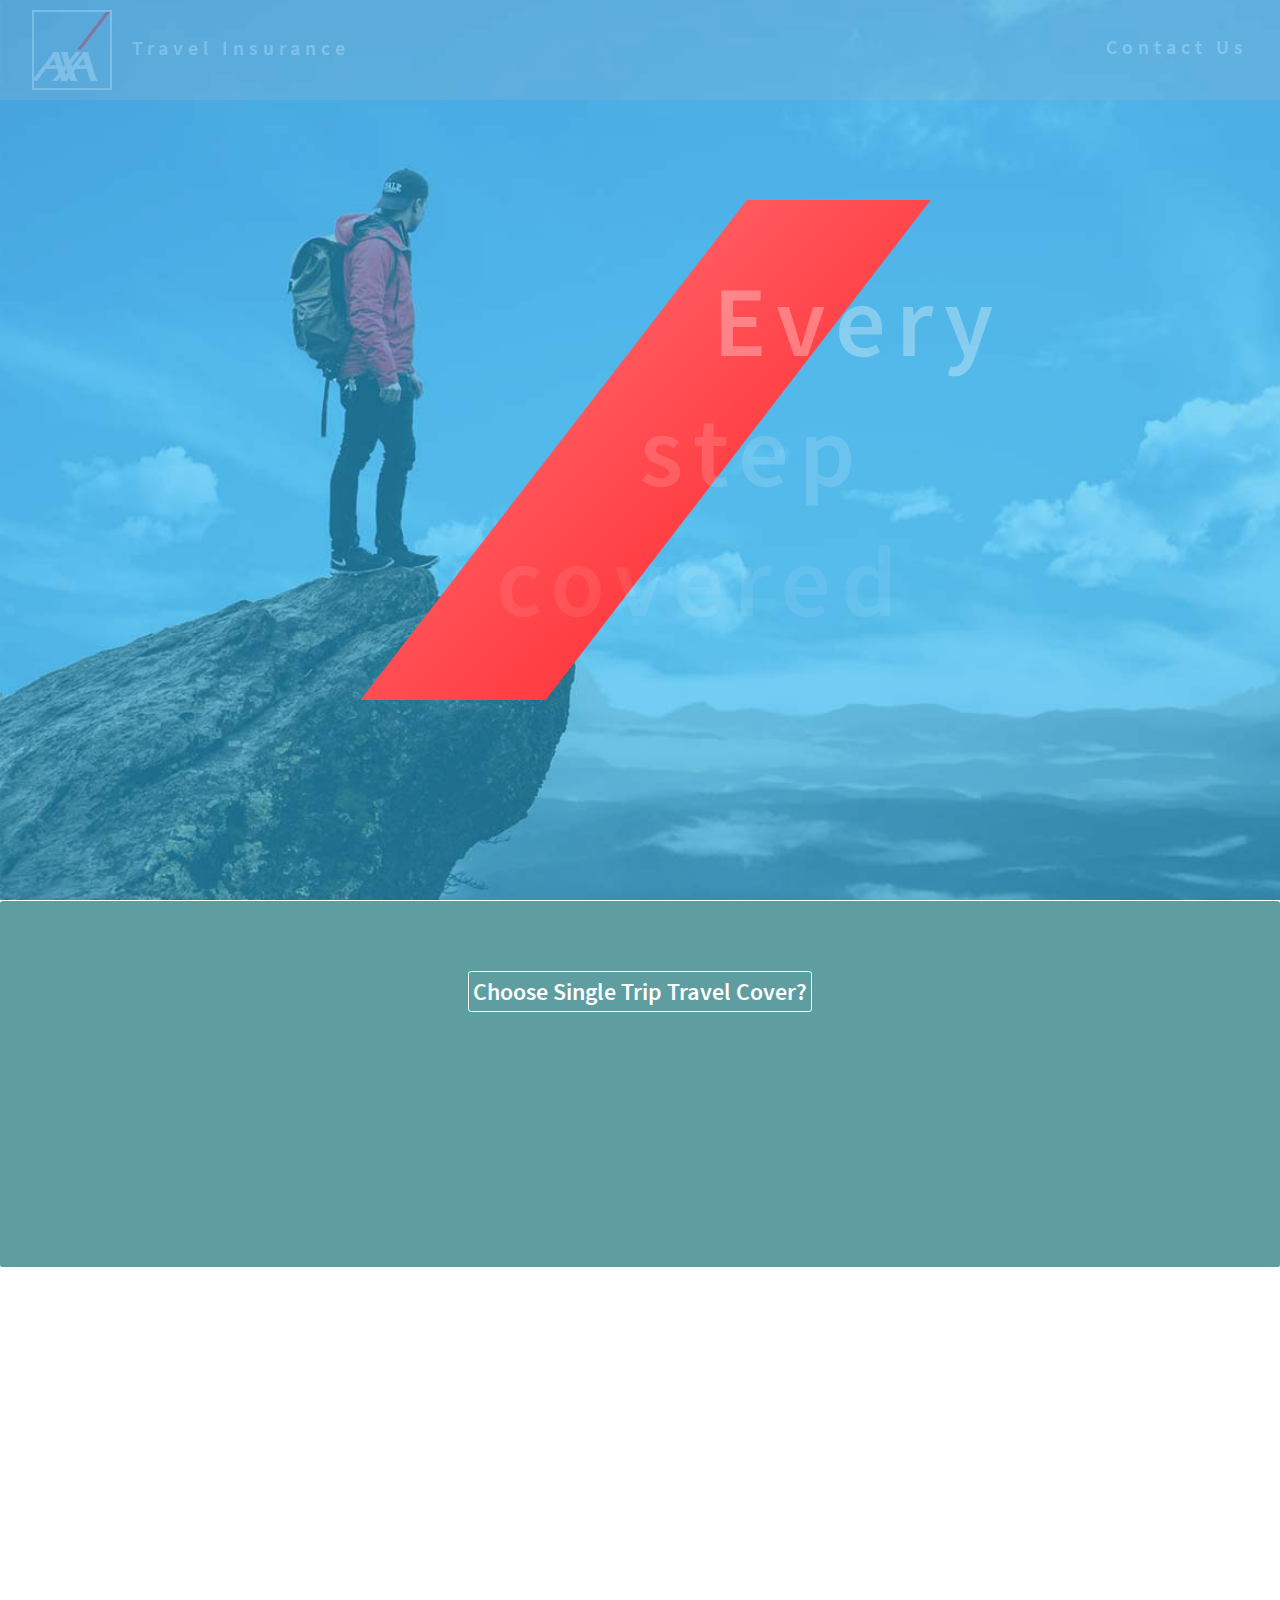
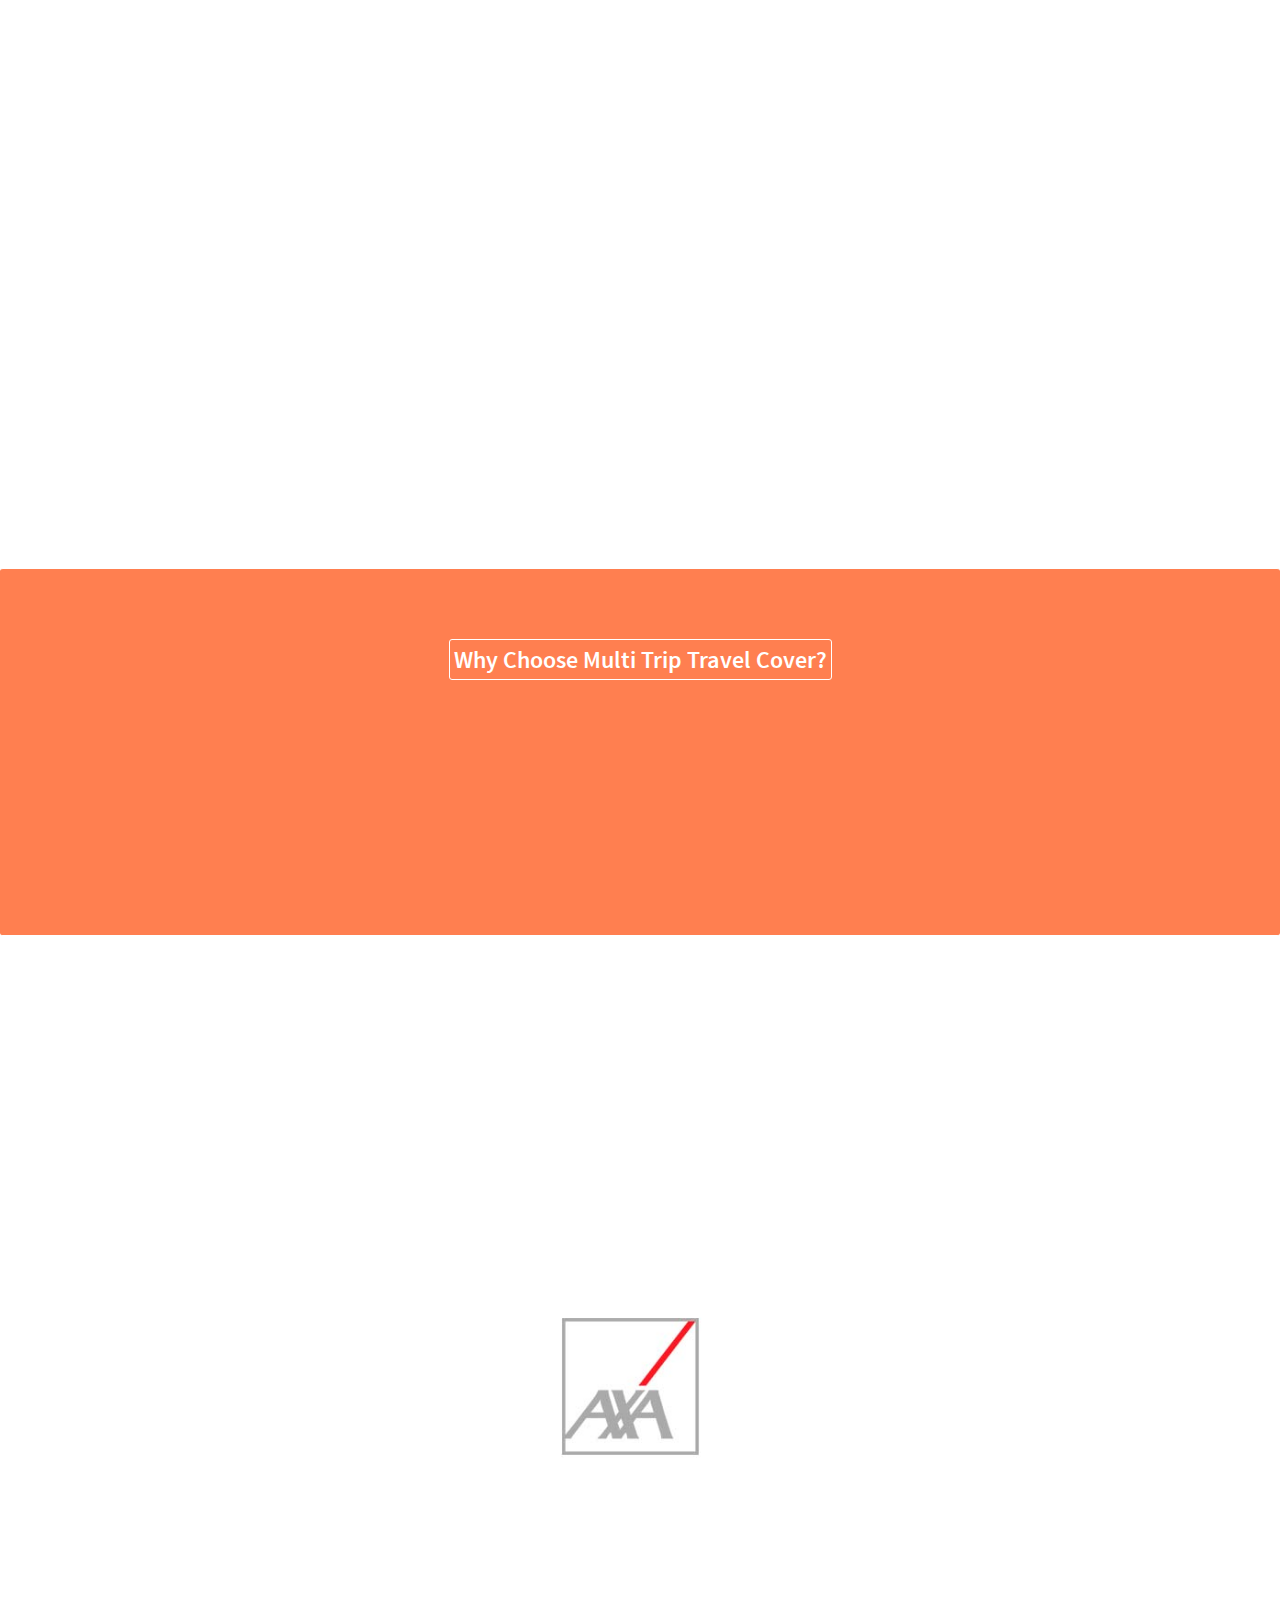
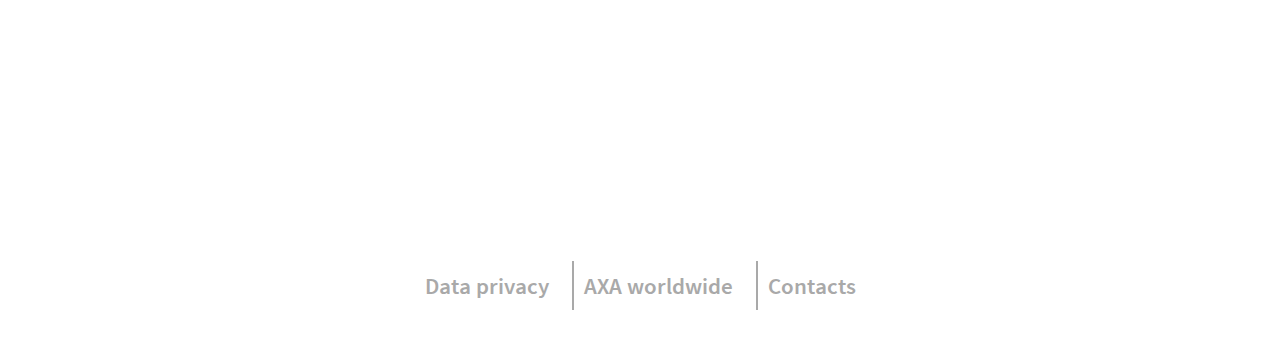
<file: index.html>
<!doctype html>
<html lang="en">
<head>
<meta charset="utf-8">
<meta name="description" content="Axa travel insurance for single, multi trip cover"/>
<meta name="keywords" content="Axa, travel insurance, single trip, multitrip, family, deals, roadtrip, sking, snowboarding"/>
<meta name="viewport" content="width=device-width, initial-scale=1">
<title>AXA Travel Insurance</title>
<link rel="stylesheet" type="text/css" href="css/style.css"/>
</head>

<body>
	
<div id="wrapper">
<header>
	<nav>
		<div class="nav1">
		<a href="index.html" class="logo"></a>
		<h1>Travel Insurance</h1>
		</div>
		<div class="nav2">
		<a href="https://www.axa.co.uk/contact/">Contact Us</a>
		</div>	
	</nav>
</header>

	
		<div class="hero">
				<div id="container">
					<div class="box1">
					<p>Every</p>
					</div>
					<div class="box2">
					<p>step</p>
					</div>
					<div class="box3">
					<p>covered</p>
					</div>
				</div>
		</div>
	
	
						<div class="breaker1">
  							<h2> Choose Single Trip Travel Cover?</h2>
 										 <p class="hideme">Any trip or holiday abroad should be covered by a good insurance policy which will protect you financially and medically should the worst happen whilst you are away.  If you only plan on taking one trip per year, then a multi-trip, annual policy is probably unnecessary and a single trip policy will be adequate cover.</p>
										 <p class="hideme">A standard Single Trip Policy can cover circumstances such as cancellations, lost luggage and theft or damage of property, whilst additional cover can be added as required.</p>
					    </div>
					
	
			<div class="bus">
				<div id="container1" class="hideme">
					<div class="box1">
					<p>Going</p>
					</div>
					<div class="box2">
					<p>your</p>
					</div>
					<div class="box3">
					<p>way</p>
					</div>
				</div>
			</div>
	
	
						<div class="breaker2">
						  <h2>Why Choose Multi Trip Travel Cover?</h2>
										<p class="hideme">If traveling to the same location or more within a year, then multi trip cover will save you an annual figure across multiple continents. This is ideal for a student on gap year who wants to travel the world or for friends who want to travel on an adventure, but with that peace of mind that your fully covered no matter where you go.</p>
										<p class="hideme">With Axa's travel visa guide 
										<a href="https://www.axa.co.uk/insurance/personal/travel/tips-and-guides/travel-etas-and-visas/" class="visalink">(Click Here)</a> you can find all the information you need about the legal documentation you may require for country entry.</p>
						</div>
	
	
			<div class="map">
				<div id="holder" class="hideme">
				<div class="button"></div>
				</div>
			</div>	
			
	<div id="resp-menu">
		<div id="exit"><p>X</p></div>
		<div id="trip-title">
		<div id="trip-title1"><p>Choose Your Cover Type</p></div>
		</div>
		<div id="trip-holder">
			<a href="single.html" id="trip1"><p>Single Trip</p></a>
			<a href="multi.html" id="trip2"><p>Multi Trip</p></a>
			<a href="winter.html" id="trip3"><p>Winter Sports</p></a>
			<a href="sports.html" id="trip4"><p>Sports & Activities</p></a>
			
		</div>
	</div>
	
	
		<div id="footer">
			<div class="footer-holder">
				<a class="link1" href="https://www.axa.com/en/about-us/data-privacy">Data privacy</a>
				<a href="https://www.axa.com/en/about-us/axa-world-map" class="link1">AXA worldwide</a>
				<a href="https://www.axa.com/en/about-us/axa-contacts">Contacts</a>
			</div>
		</div>
		<div class="spacer"></div>
</div>
	<script src="js/jquery-3.2.1.js"></script>
	<script src="js/script.js"></script>
</body>
</html>
</file>
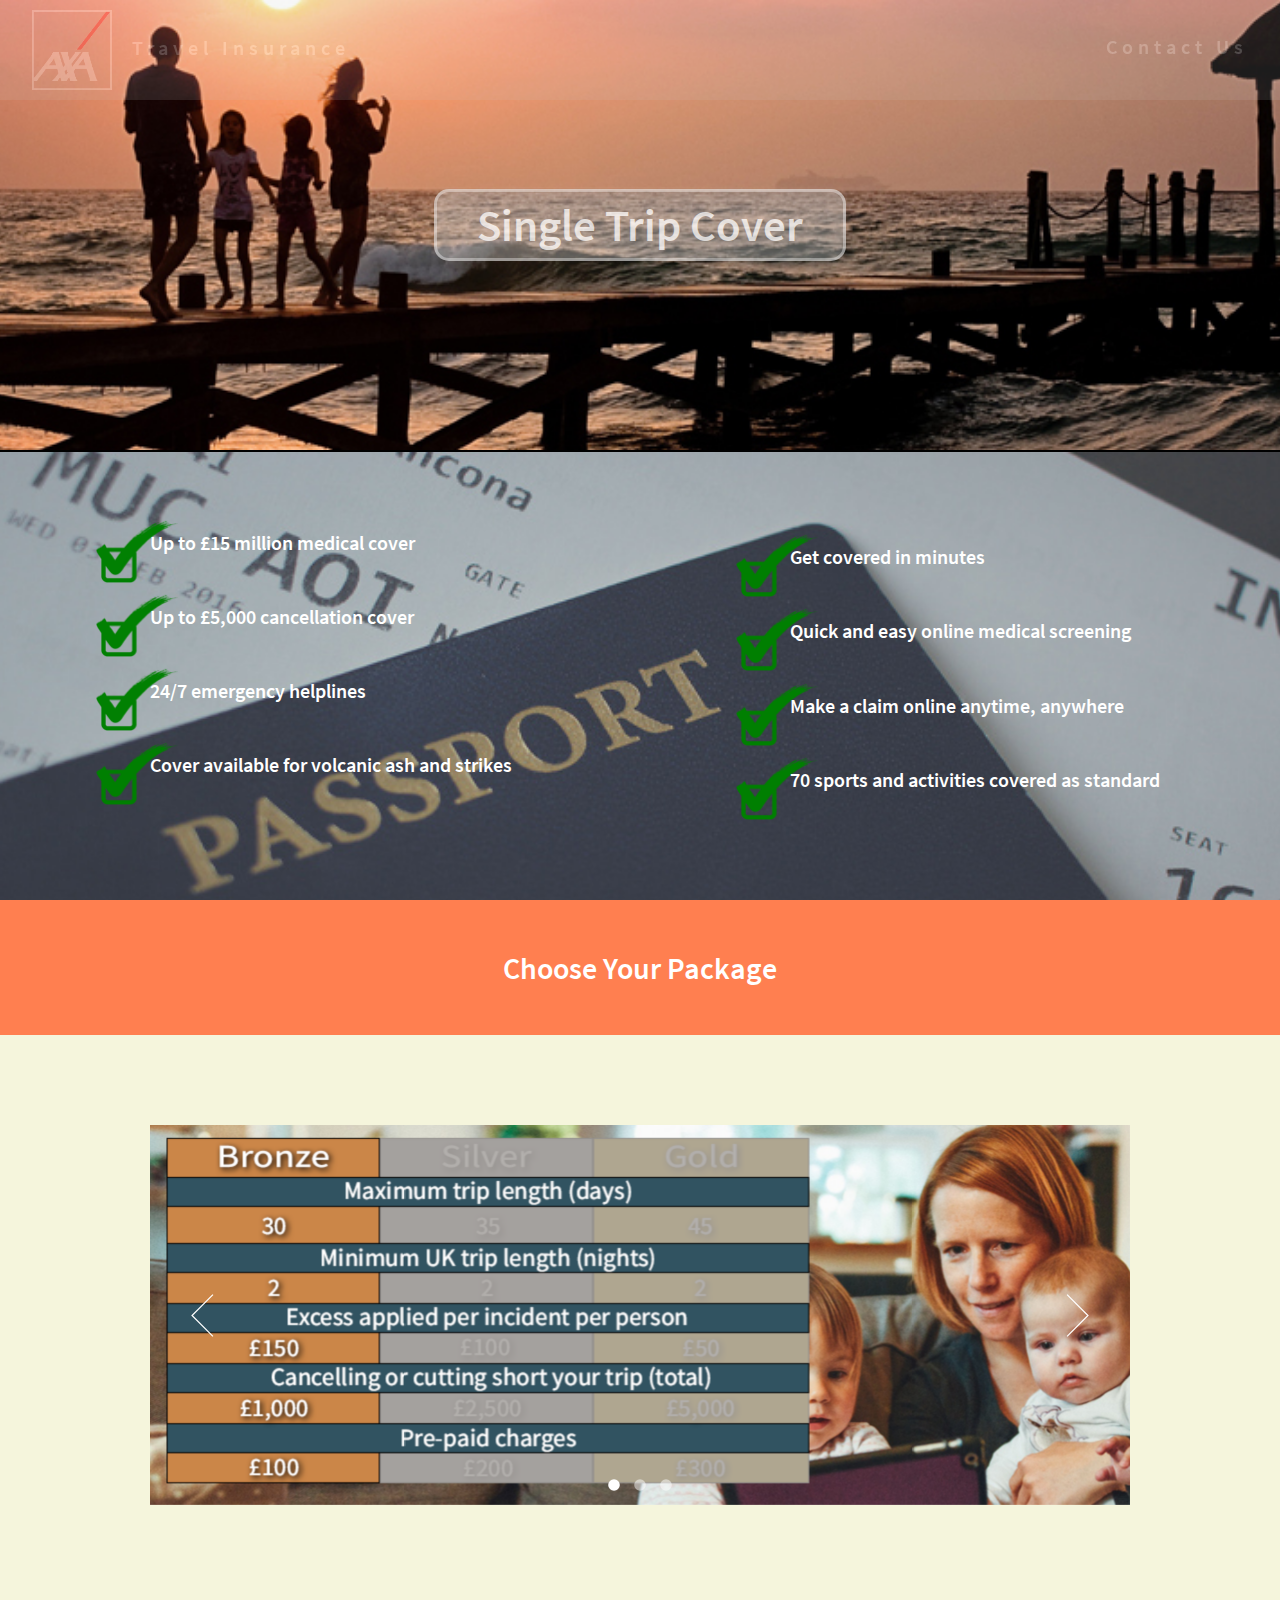
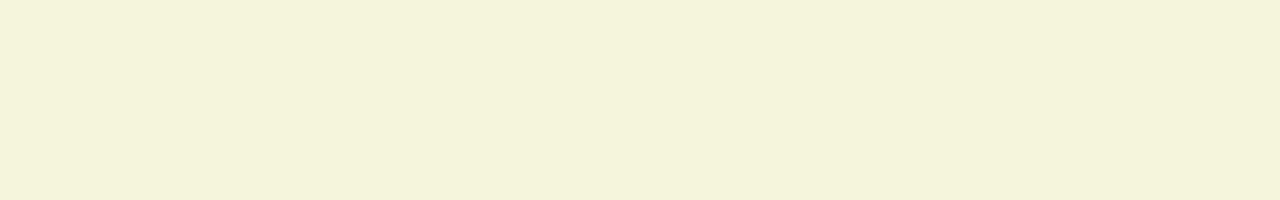
<file: multi.html>
<!doctype html>
<html lang="en">
<head>
<meta charset="utf-8">
<meta name="description" content="Axa travel insurance for single, multi trip cover"/>
<meta name="keywords" content="Axa, travel insurance, single trip, multitrip, family, deals, roadtrip, sking, snowboarding"/>
<meta name="viewport" content="width=device-width, initial-scale=1.0">
<title>AXA Multi Trip</title>
<link rel="stylesheet" type="text/css" href="css/style.css"/>
<link rel="stylesheet" type="text/css" href="css/style1.css"/>
</head>

<body>
	
<div id="wrapper">
<header>
	<nav>
		<div class="nav1">
		<a href="index.html" class="logo"></a>
		<h1>Travel Insurance</h1>
		</div>
		<div class="nav2">
		<a href="https://www.axa.co.uk/contact/">Contact Us</a>
		</div>	
	</nav>
</header>
	
<div id="area-1">
	
	<div id="hero1">
		<p>Single Trip Cover</p>
	</div>	

		<div id="hero-info">
			<div id="passport">
				<div class="info1">
					<div class="info1-holder">
						<div id="info1-r1"><p>Up to £15 million medical cover</p></div>	
						<div id="info1-r2"><p>Up to £5,000 cancellation cover</p></div>	
						<div id="info1-r3"><p>24/7 emergency helplines</p></div>
						<div id="info1-r4"><p>Cover available for volcanic ash and strikes</p></div>
						
					</div>
		
				</div>
				<div class="info2">
					<div class="info2-holder">
						<div id="info2-r1"><p>Get covered in minutes</p></div>	
						<div id="info2-r2"><p>Quick and easy online medical screening</p></div>	
						<div id="info2-r3"><p>Make a claim online anytime, anywhere</p></div>
						<div id="info2-r4"><p>70 sports and activities covered as standard</p></div>
					</div>
			
				</div>
			</div>
		</div>
</div>	
	<div id="area-2">
		<div id="carosel-title"><p>Choose Your Package</p></div>
		<div class="spacer1"></div>
		<div id="carosel-container">		
		<!--CAROSEL CONTAINER-->
		<div style="padding:0px; margin:0px; background-color:beige;font-family:arial,helvetica,sans-serif,verdana,'Open Sans'">
    
    <script>
        jssor_1_slider_init = function() {

            var jssor_1_SlideshowTransitions = [
              {$Duration:800,$Opacity:2}
            ];

            var jssor_1_options = {
              $AutoPlay: 1,
              $SlideshowOptions: {
                $Class: $JssorSlideshowRunner$,
                $Transitions: jssor_1_SlideshowTransitions,
                $TransitionsOrder: 1
              },
              $ArrowNavigatorOptions: {
                $Class: $JssorArrowNavigator$
              },
              $BulletNavigatorOptions: {
                $Class: $JssorBulletNavigator$
              }
            };

            var jssor_1_slider = new $JssorSlider$("jssor_1", jssor_1_options);

            /*#region responsive code begin*/

            var MAX_WIDTH = 980;

            function ScaleSlider() {
                var containerElement = jssor_1_slider.$Elmt.parentNode;
                var containerWidth = containerElement.clientWidth;

                if (containerWidth) {

                    var expectedWidth = Math.min(MAX_WIDTH || containerWidth, containerWidth);

                    jssor_1_slider.$ScaleWidth(expectedWidth);
                }
                else {
                    window.setTimeout(ScaleSlider, 30);
                }
            }

            ScaleSlider();

            $Jssor$.$AddEvent(window, "load", ScaleSlider);
            $Jssor$.$AddEvent(window, "resize", ScaleSlider);
            $Jssor$.$AddEvent(window, "orientationchange", ScaleSlider);
            /*#endregion responsive code end*/
        };
    </script>
   
    <div id="jssor_1" style="position:relative;margin:0 auto;top:0px;left:0px;width:980px;height:380px;overflow:hidden;visibility:hidden;">
        <!-- Loading Screen -->
        <div data-u="loading" class="jssorl-009-spin" style="position:absolute;top:0px;left:0px;width:100%;height:100%;text-align:center;background-color:rgba(0,0,0,0.7);">
            <img style="margin-top:-19px;position:relative;top:50%;width:38px;height:38px;" src="img/spin.svg" alt="spinning logo"/>
        </div>
        <div data-u="slides" style="cursor:default;position:relative;top:0px;left:0px;width:980px;height:380px;overflow:hidden;">
        <a href="https://secure.axainsurance.com/Sales/Standard/LogOn/LogOn?ReturnUrl=%2FSales%2FAxaDirect%2FAxa%2Fprivatedomain%2FEntry%3F_ga%3D2.149423411.420835411.1527441483-321913364.1527441483&_ga=2.149423411.420835411.1527441483-321913364.1527441483">
			<div data-p="170.00">
                <img data-u="image" src="img/bronze.png" alt="bronze package deal" />	
            </div>
				</a>
            <a href="https://secure.axainsurance.com/Sales/Standard/LogOn/LogOn?ReturnUrl=%2FSales%2FAxaDirect%2FAxa%2Fprivatedomain%2FEntry%3F_ga%3D2.149423411.420835411.1527441483-321913364.1527441483&_ga=2.149423411.420835411.1527441483-321913364.1527441483">
			<div data-p="170.00">
                <img data-u="image" src="img/silver.png" alt="silver package deal"  />
            </div>
				</a>
            <a href="https://secure.axainsurance.com/Sales/Standard/LogOn/LogOn?ReturnUrl=%2FSales%2FAxaDirect%2FAxa%2Fprivatedomain%2FEntry%3F_ga%3D2.149423411.420835411.1527441483-321913364.1527441483&_ga=2.149423411.420835411.1527441483-321913364.1527441483">
			<div data-p="170.00">
                <img data-u="image" src="img/gold.png" alt="gold package deal"  />
            </div>
				</a>
          
          
        </div>
        <!-- Bullet Navigator -->
        <div data-u="navigator" class="jssorb051" style="position:absolute;bottom:12px;right:12px;" data-autocenter="1" data-scale="0.5" data-scale-bottom="0.75">
            <div data-u="prototype" class="i" style="width:16px;height:16px;">
                <svg viewbox="0 0 16000 16000" style="position:absolute;top:0;left:0;width:100%;height:100%;">
                    <circle class="b" cx="8000" cy="8000" r="5800"></circle>
                </svg>
            </div>
        </div>
        <!-- Arrow Navigator -->
        <div data-u="arrowleft" class="jssora051" style="width:55px;height:55px;top:0px;left:25px;" data-autocenter="2" data-scale="0.75" data-scale-left="0.75">
            <svg viewbox="0 0 16000 16000" style="position:absolute;top:0;left:0;width:100%;height:100%;">
                <polyline class="a" points="11040,1920 4960,8000 11040,14080 "></polyline>
            </svg>
        </div>
        <div data-u="arrowright" class="jssora051" style="width:55px;height:55px;top:0px;right:25px;" data-autocenter="2" data-scale="0.75" data-scale-right="0.75">
            <svg viewbox="0 0 16000 16000" style="position:absolute;top:0;left:0;width:100%;height:100%;">
                <polyline class="a" points="4960,1920 11040,8000 4960,14080 "></polyline>
            </svg>
        </div>
    </div>
</div>
		</div>

	</div>		
	
</div>
	<script src="js/jquery-3.2.1.js"></script>
	<script src="js/jssor.slider-27.1.0.min.js"></script>
	<script>jssor_1_slider_init();</script>
	<script src="js/script.js"></script>
</body>
</html>
</file>
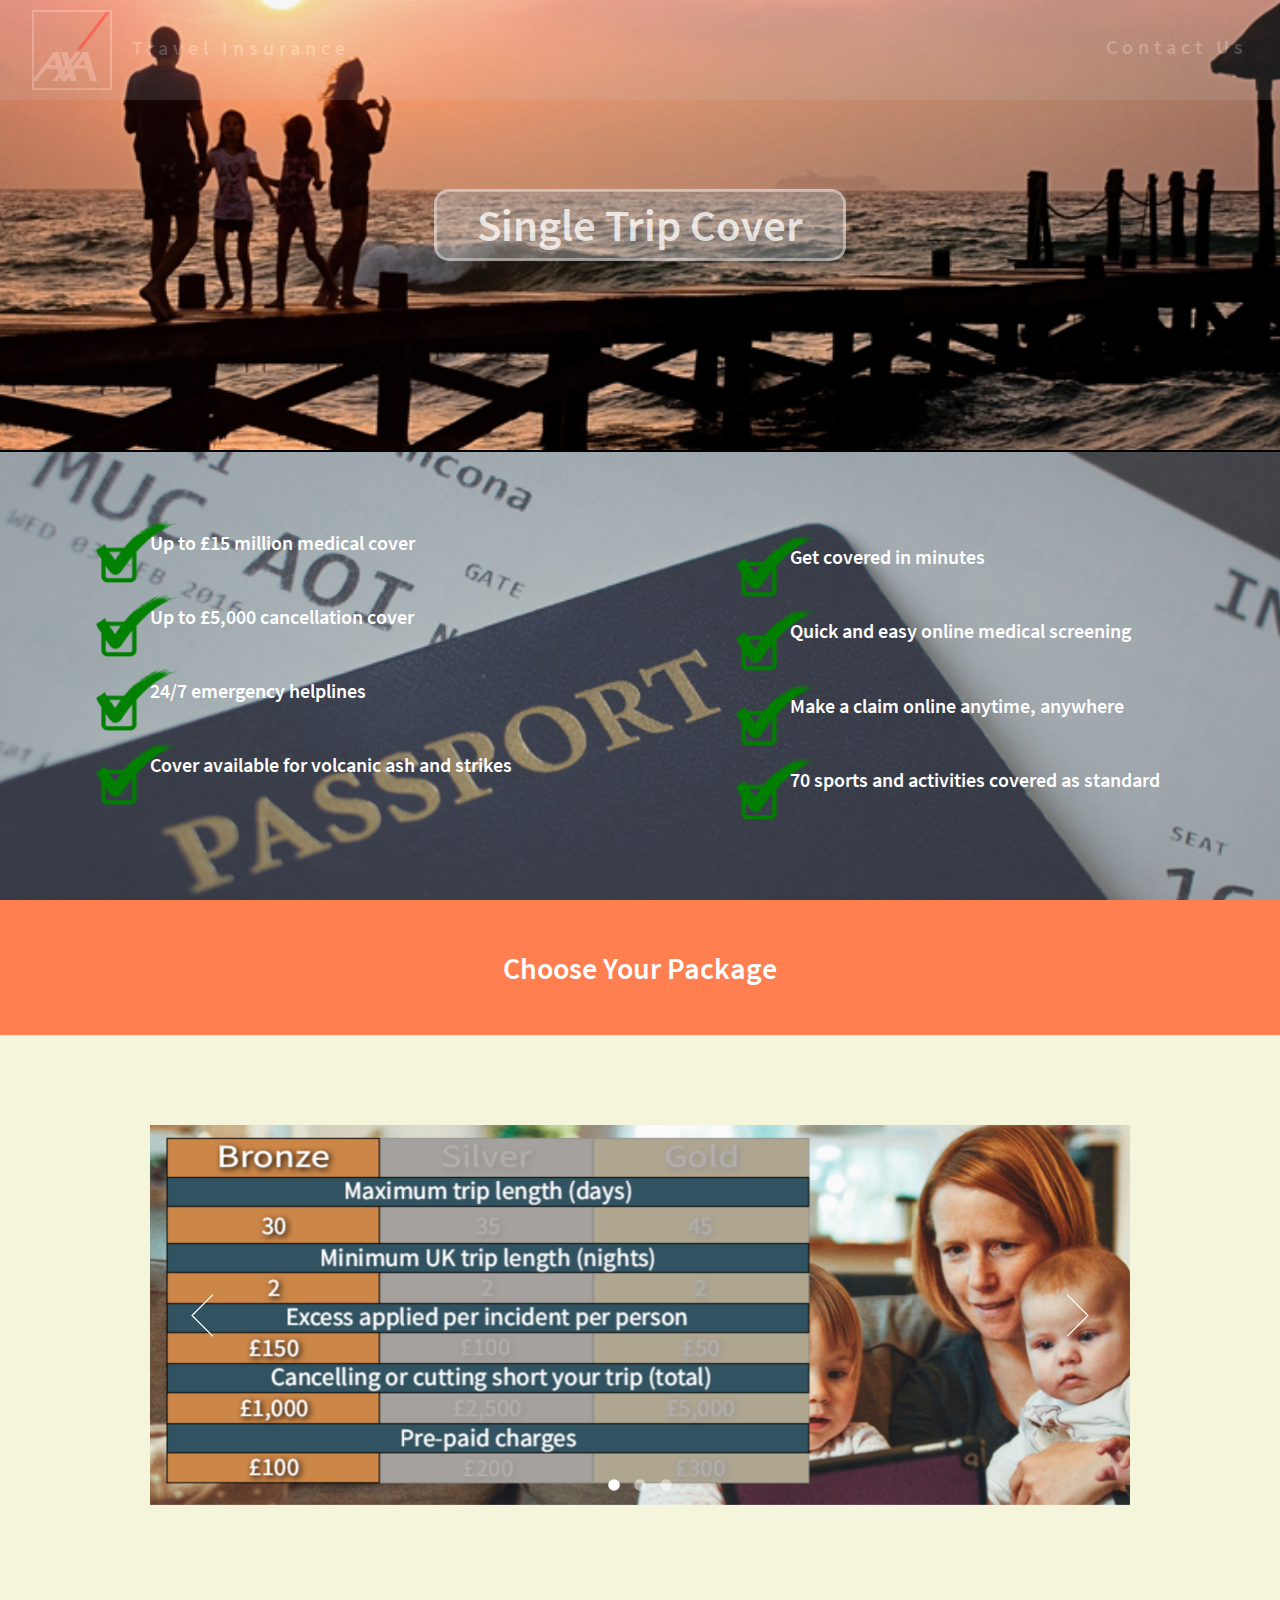
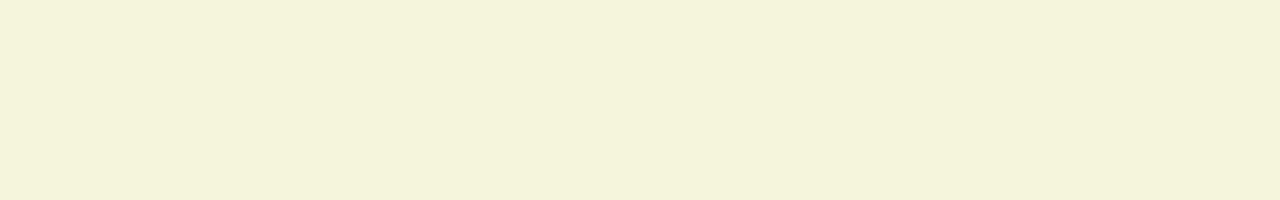
<file: single.html>
<!doctype html>
<html lang="en">
<head>
<meta charset="utf-8">
<meta name="description" content="Axa travel insurance for single, multi trip cover"/>
<meta name="keywords" content="Axa, travel insurance, single trip, multitrip, family, deals, roadtrip, sking, snowboarding"/>
<meta name="viewport" content="width=device-width, initial-scale=1.0">
<title>AXA Single Trip</title>
<link rel="stylesheet" type="text/css" href="css/style.css"/>
<link rel="stylesheet" type="text/css" href="css/style1.css"/>
</head>

<body>
	
<div id="wrapper">
<header>
	<nav>
		<div class="nav1">
		<a href="index.html" class="logo"></a>
		<h1>Travel Insurance</h1>
		</div>
		<div class="nav2">
		<a href="https://www.axa.co.uk/contact/">Contact Us</a>
		</div>	
	</nav>
</header>
	
<div id="area-1">
	
	<div id="hero1">
		<p>Single Trip Cover</p>
	</div>	

		<div id="hero-info">
			<div id="passport">
				<div class="info1">
					<div class="info1-holder">
						<div id="info1-r1"><p>Up to £15 million medical cover</p></div>	
						<div id="info1-r2"><p>Up to £5,000 cancellation cover</p></div>	
						<div id="info1-r3"><p>24/7 emergency helplines</p></div>
						<div id="info1-r4"><p>Cover available for volcanic ash and strikes</p></div>
						
					</div>
		
				</div>
				<div class="info2">
					<div class="info2-holder">
						<div id="info2-r1"><p>Get covered in minutes</p></div>	
						<div id="info2-r2"><p>Quick and easy online medical screening</p></div>	
						<div id="info2-r3"><p>Make a claim online anytime, anywhere</p></div>
						<div id="info2-r4"><p>70 sports and activities covered as standard</p></div>
					</div>
			
				</div>
			</div>
		</div>
</div>	
	<div id="area-2">
		<div id="carosel-title"><p>Choose Your Package</p></div>
		<div class="spacer1"></div>
		<div id="carosel-container">		
		<!--CAROSEL CONTAINER-->
		<div style="padding:0px; margin:0px; background-color:beige;font-family:arial,helvetica,sans-serif,verdana,'Open Sans'">
    
    <script>
        jssor_1_slider_init = function() {

            var jssor_1_SlideshowTransitions = [
              {$Duration:800,$Opacity:2}
            ];

            var jssor_1_options = {
              $AutoPlay: 1,
              $SlideshowOptions: {
                $Class: $JssorSlideshowRunner$,
                $Transitions: jssor_1_SlideshowTransitions,
                $TransitionsOrder: 1
              },
              $ArrowNavigatorOptions: {
                $Class: $JssorArrowNavigator$
              },
              $BulletNavigatorOptions: {
                $Class: $JssorBulletNavigator$
              }
            };

            var jssor_1_slider = new $JssorSlider$("jssor_1", jssor_1_options);

            /*#region responsive code begin*/

            var MAX_WIDTH = 980;

            function ScaleSlider() {
                var containerElement = jssor_1_slider.$Elmt.parentNode;
                var containerWidth = containerElement.clientWidth;

                if (containerWidth) {

                    var expectedWidth = Math.min(MAX_WIDTH || containerWidth, containerWidth);

                    jssor_1_slider.$ScaleWidth(expectedWidth);
                }
                else {
                    window.setTimeout(ScaleSlider, 30);
                }
            }

            ScaleSlider();

            $Jssor$.$AddEvent(window, "load", ScaleSlider);
            $Jssor$.$AddEvent(window, "resize", ScaleSlider);
            $Jssor$.$AddEvent(window, "orientationchange", ScaleSlider);
            /*#endregion responsive code end*/
        };
    </script>
   
    <div id="jssor_1" style="position:relative;margin:0 auto;top:0px;left:0px;width:980px;height:380px;overflow:hidden;visibility:hidden;">
        <!-- Loading Screen -->
        <div data-u="loading" class="jssorl-009-spin" style="position:absolute;top:0px;left:0px;width:100%;height:100%;text-align:center;background-color:rgba(0,0,0,0.7);">
            <img style="margin-top:-19px;position:relative;top:50%;width:38px;height:38px;" src="img/spin.svg" alt="loading logo" />
        </div>
        <div data-u="slides" style="cursor:default;position:relative;top:0px;left:0px;width:980px;height:380px;overflow:hidden;">
            <a href="https://secure.axainsurance.com/Sales/Standard/LogOn/LogOn?ReturnUrl=%2FSales%2FAxaDirect%2FAxa%2Fprivatedomain%2FEntry%3F_ga%3D2.149423411.420835411.1527441483-321913364.1527441483&_ga=2.149423411.420835411.1527441483-321913364.1527441483">
			<div data-p="170.00">
                <img data-u="image" src="img/bronze.png" alt="bronze package deal" />	
            </div>
				</a>
            <a href="https://secure.axainsurance.com/Sales/Standard/LogOn/LogOn?ReturnUrl=%2FSales%2FAxaDirect%2FAxa%2Fprivatedomain%2FEntry%3F_ga%3D2.149423411.420835411.1527441483-321913364.1527441483&_ga=2.149423411.420835411.1527441483-321913364.1527441483">
			<div data-p="170.00">
                <img data-u="image" src="img/silver.png" alt="silver package deal" />
            </div>
				</a>
            <a href="https://secure.axainsurance.com/Sales/Standard/LogOn/LogOn?ReturnUrl=%2FSales%2FAxaDirect%2FAxa%2Fprivatedomain%2FEntry%3F_ga%3D2.149423411.420835411.1527441483-321913364.1527441483&_ga=2.149423411.420835411.1527441483-321913364.1527441483">
			<div data-p="170.00">
                <img data-u="image" src="img/gold.png" alt="gold package deal" />
            </div>
				</a>
          
        </div>
        <!-- Bullet Navigator -->
        <div data-u="navigator" class="jssorb051" style="position:absolute;bottom:12px;right:12px;" data-autocenter="1" data-scale="0.5" data-scale-bottom="0.75">
            <div data-u="prototype" class="i" style="width:16px;height:16px;">
                <svg viewbox="0 0 16000 16000" style="position:absolute;top:0;left:0;width:100%;height:100%;">
                    <circle class="b" cx="8000" cy="8000" r="5800"></circle>
                </svg>
            </div>
        </div>
        <!-- Arrow Navigator -->
        <div data-u="arrowleft" class="jssora051" style="width:55px;height:55px;top:0px;left:25px;" data-autocenter="2" data-scale="0.75" data-scale-left="0.75">
            <svg viewbox="0 0 16000 16000" style="position:absolute;top:0;left:0;width:100%;height:100%;">
                <polyline class="a" points="11040,1920 4960,8000 11040,14080 "></polyline>
            </svg>
        </div>
        <div data-u="arrowright" class="jssora051" style="width:55px;height:55px;top:0px;right:25px;" data-autocenter="2" data-scale="0.75" data-scale-right="0.75">
            <svg viewbox="0 0 16000 16000" style="position:absolute;top:0;left:0;width:100%;height:100%;">
                <polyline class="a" points="4960,1920 11040,8000 4960,14080 "></polyline>
            </svg>
        </div>
    </div>
</div>
		</div>

	</div>		
	
</div>
	<script src="js/jquery-3.2.1.js"></script>
	<script src="js/jssor.slider-27.1.0.min.js"></script>
	<script>jssor_1_slider_init();</script>
	<script src="js/script.js"></script>
</body>
</html>
</file>
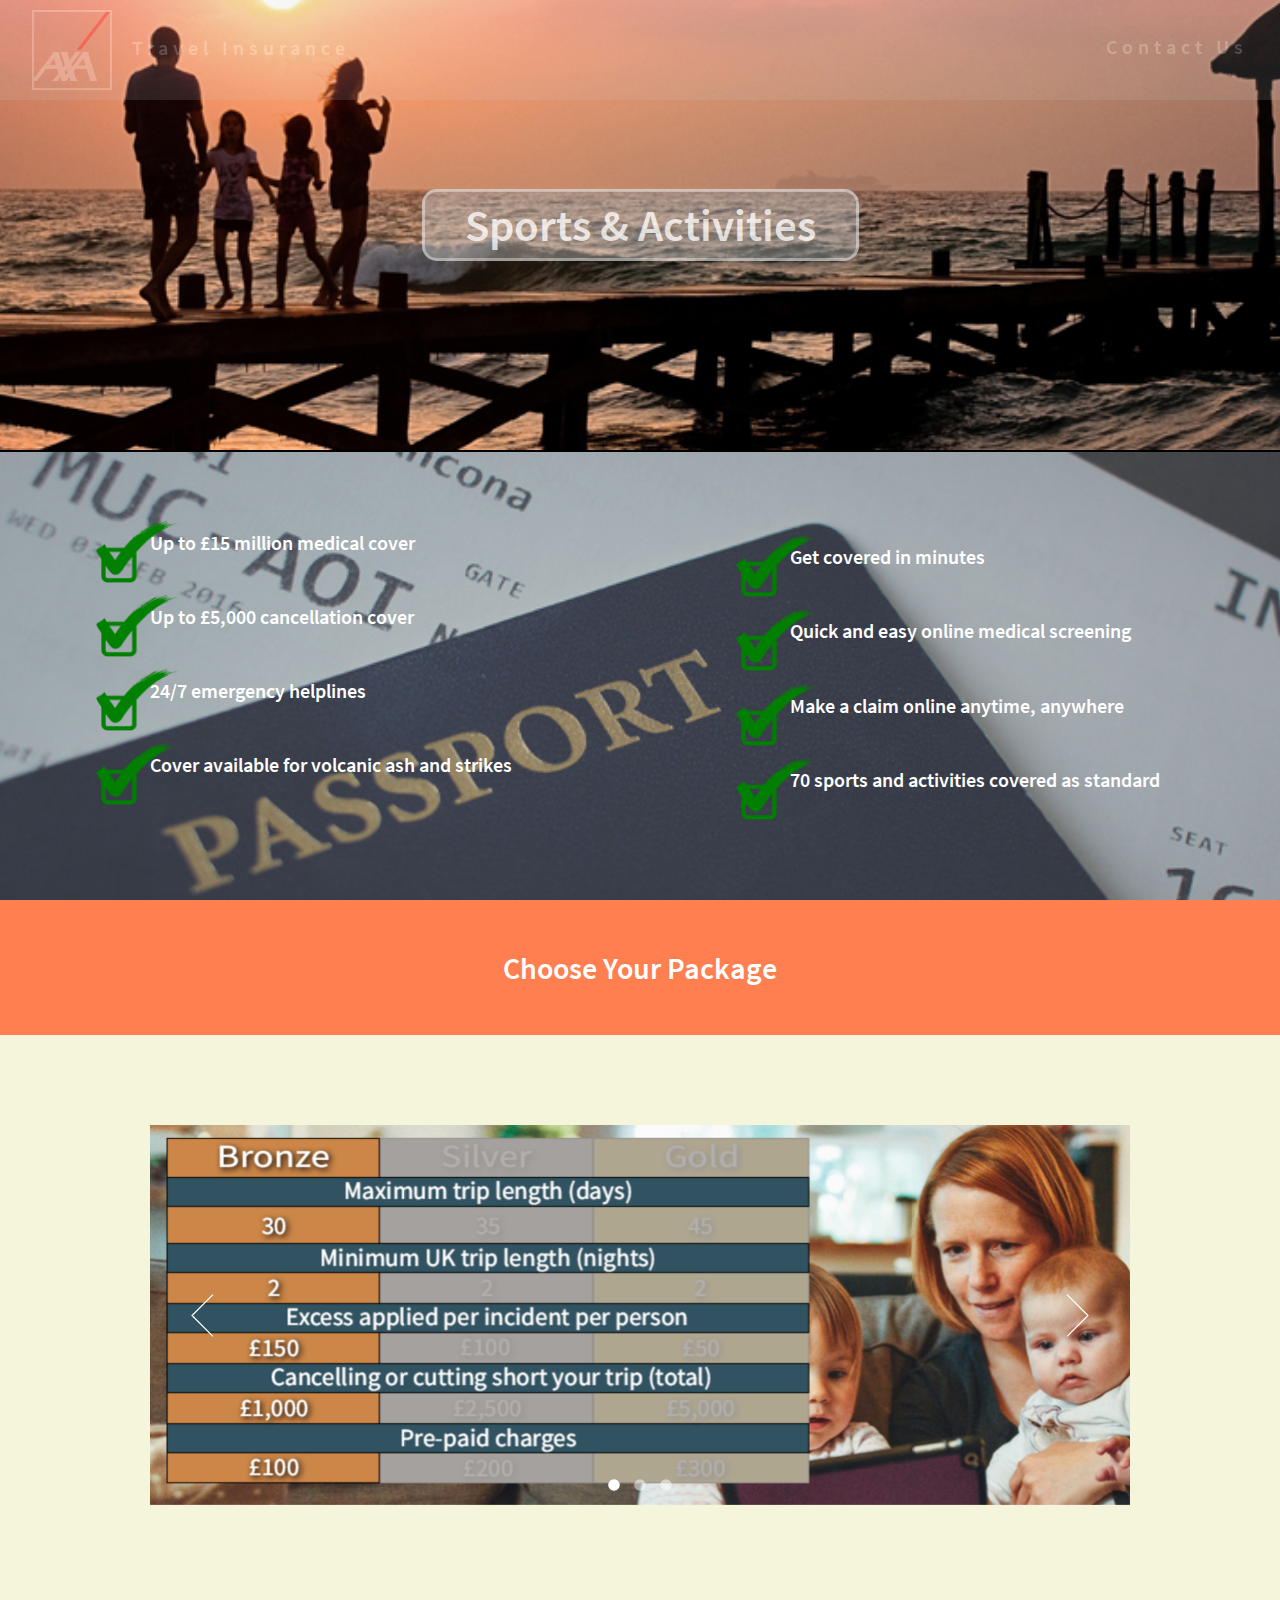
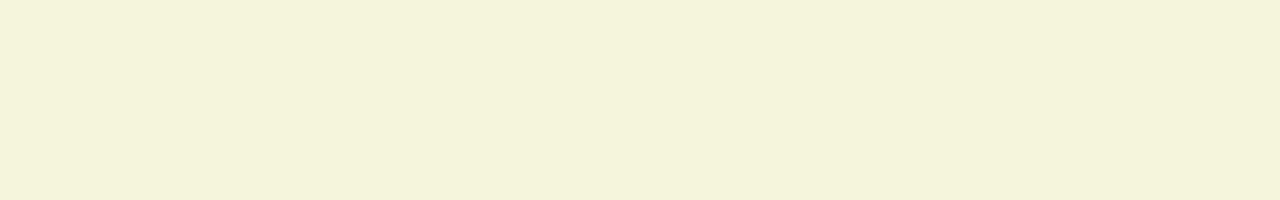
<file: sports.html>
<!doctype html>
<html lang="en">
<head>
<meta charset="utf-8">
<meta name="description" content="Axa travel insurance for single, multi trip cover"/>
<meta name="keywords" content="Axa, travel insurance, single trip, multitrip, family, deals, roadtrip, sking, snowboarding"/>
<meta name="viewport" content="width=device-width, initial-scale=1.0">
<title>AXA Sports</title>
<link rel="stylesheet" type="text/css" href="css/style.css"/>
<link rel="stylesheet" type="text/css" href="css/style1.css"/>
</head>

<body>
	
<div id="wrapper">
<header>
	<nav>
		<div class="nav1">
		<a href="index.html" class="logo"></a>
		<h1>Travel Insurance</h1>
		</div>
		<div class="nav2">
		<a href="https://www.axa.co.uk/contact/">Contact Us</a>
		</div>	
	</nav>
</header>
	
<div id="area-1">
	
	<div id="hero1">
		<p>Sports & Activities</p>
	</div>	

		<div id="hero-info">
			<div id="passport">
				<div class="info1">
					<div class="info1-holder">
						<div id="info1-r1"><p>Up to £15 million medical cover</p></div>	
						<div id="info1-r2"><p>Up to £5,000 cancellation cover</p></div>	
						<div id="info1-r3"><p>24/7 emergency helplines</p></div>
						<div id="info1-r4"><p>Cover available for volcanic ash and strikes</p></div>
						
					</div>
		
				</div>
				<div class="info2">
					<div class="info2-holder">
						<div id="info2-r1"><p>Get covered in minutes</p></div>	
						<div id="info2-r2"><p>Quick and easy online medical screening</p></div>	
						<div id="info2-r3"><p>Make a claim online anytime, anywhere</p></div>
						<div id="info2-r4"><p>70 sports and activities covered as standard</p></div>
					</div>
			
				</div>
			</div>
		</div>
</div>	
	<div id="area-2">
		<div id="carosel-title"><p>Choose Your Package</p></div>
		<div class="spacer1"></div>
		<div id="carosel-container">		
		<!--CAROSEL CONTAINER-->
		<div style="padding:0px; margin:0px; background-color:beige;font-family:arial,helvetica,sans-serif,verdana,'Open Sans'">
    
    <script>
        jssor_1_slider_init = function() {

            var jssor_1_SlideshowTransitions = [
              {$Duration:800,$Opacity:2}
            ];

            var jssor_1_options = {
              $AutoPlay: 1,
              $SlideshowOptions: {
                $Class: $JssorSlideshowRunner$,
                $Transitions: jssor_1_SlideshowTransitions,
                $TransitionsOrder: 1
              },
              $ArrowNavigatorOptions: {
                $Class: $JssorArrowNavigator$
              },
              $BulletNavigatorOptions: {
                $Class: $JssorBulletNavigator$
              }
            };

            var jssor_1_slider = new $JssorSlider$("jssor_1", jssor_1_options);

            /*#region responsive code begin*/

            var MAX_WIDTH = 980;

            function ScaleSlider() {
                var containerElement = jssor_1_slider.$Elmt.parentNode;
                var containerWidth = containerElement.clientWidth;

                if (containerWidth) {

                    var expectedWidth = Math.min(MAX_WIDTH || containerWidth, containerWidth);

                    jssor_1_slider.$ScaleWidth(expectedWidth);
                }
                else {
                    window.setTimeout(ScaleSlider, 30);
                }
            }

            ScaleSlider();

            $Jssor$.$AddEvent(window, "load", ScaleSlider);
            $Jssor$.$AddEvent(window, "resize", ScaleSlider);
            $Jssor$.$AddEvent(window, "orientationchange", ScaleSlider);
            /*#endregion responsive code end*/
        };
    </script>
   
    <div id="jssor_1" style="position:relative;margin:0 auto;top:0px;left:0px;width:980px;height:380px;overflow:hidden;visibility:hidden;">
        <!-- Loading Screen -->
        <div data-u="loading" class="jssorl-009-spin" style="position:absolute;top:0px;left:0px;width:100%;height:100%;text-align:center;background-color:rgba(0,0,0,0.7);">
            <img style="margin-top:-19px;position:relative;top:50%;width:38px;height:38px;" src="img/spin.svg" alt="spinning logo" />
        </div>
        <div data-u="slides" style="cursor:default;position:relative;top:0px;left:0px;width:980px;height:380px;overflow:hidden;">
            <a href="https://secure.axainsurance.com/Sales/Standard/LogOn/LogOn?ReturnUrl=%2FSales%2FAxaDirect%2FAxa%2Fprivatedomain%2FEntry%3F_ga%3D2.149423411.420835411.1527441483-321913364.1527441483&_ga=2.149423411.420835411.1527441483-321913364.1527441483">
			<div data-p="170.00">
                <img data-u="image" src="img/bronze.png" alt="bronze package deal" />	
            </div>
				</a>
            <a href="https://secure.axainsurance.com/Sales/Standard/LogOn/LogOn?ReturnUrl=%2FSales%2FAxaDirect%2FAxa%2Fprivatedomain%2FEntry%3F_ga%3D2.149423411.420835411.1527441483-321913364.1527441483&_ga=2.149423411.420835411.1527441483-321913364.1527441483">
			<div data-p="170.00">
                <img data-u="image" src="img/silver.png" alt="silver package deal"  />
            </div>
				</a>
            <a href="https://secure.axainsurance.com/Sales/Standard/LogOn/LogOn?ReturnUrl=%2FSales%2FAxaDirect%2FAxa%2Fprivatedomain%2FEntry%3F_ga%3D2.149423411.420835411.1527441483-321913364.1527441483&_ga=2.149423411.420835411.1527441483-321913364.1527441483">
			<div data-p="170.00">
                <img data-u="image" src="img/gold.png" alt="gold package deal"  />
            </div>
				</a>
          
          
        </div>
        <!-- Bullet Navigator -->
        <div data-u="navigator" class="jssorb051" style="position:absolute;bottom:12px;right:12px;" data-autocenter="1" data-scale="0.5" data-scale-bottom="0.75">
            <div data-u="prototype" class="i" style="width:16px;height:16px;">
                <svg viewbox="0 0 16000 16000" style="position:absolute;top:0;left:0;width:100%;height:100%;">
                    <circle class="b" cx="8000" cy="8000" r="5800"></circle>
                </svg>
            </div>
        </div>
        <!-- Arrow Navigator -->
        <div data-u="arrowleft" class="jssora051" style="width:55px;height:55px;top:0px;left:25px;" data-autocenter="2" data-scale="0.75" data-scale-left="0.75">
            <svg viewbox="0 0 16000 16000" style="position:absolute;top:0;left:0;width:100%;height:100%;">
                <polyline class="a" points="11040,1920 4960,8000 11040,14080 "></polyline>
            </svg>
        </div>
        <div data-u="arrowright" class="jssora051" style="width:55px;height:55px;top:0px;right:25px;" data-autocenter="2" data-scale="0.75" data-scale-right="0.75">
            <svg viewbox="0 0 16000 16000" style="position:absolute;top:0;left:0;width:100%;height:100%;">
                <polyline class="a" points="4960,1920 11040,8000 4960,14080 "></polyline>
            </svg>
        </div>
    </div>
</div>
		</div>

	</div>		
	
</div>
	<script src="js/jquery-3.2.1.js"></script>
	<script src="js/jssor.slider-27.1.0.min.js"></script>
	<script>jssor_1_slider_init();</script>
	<script src="js/script.js"></script>
</body>
</html>
</file>
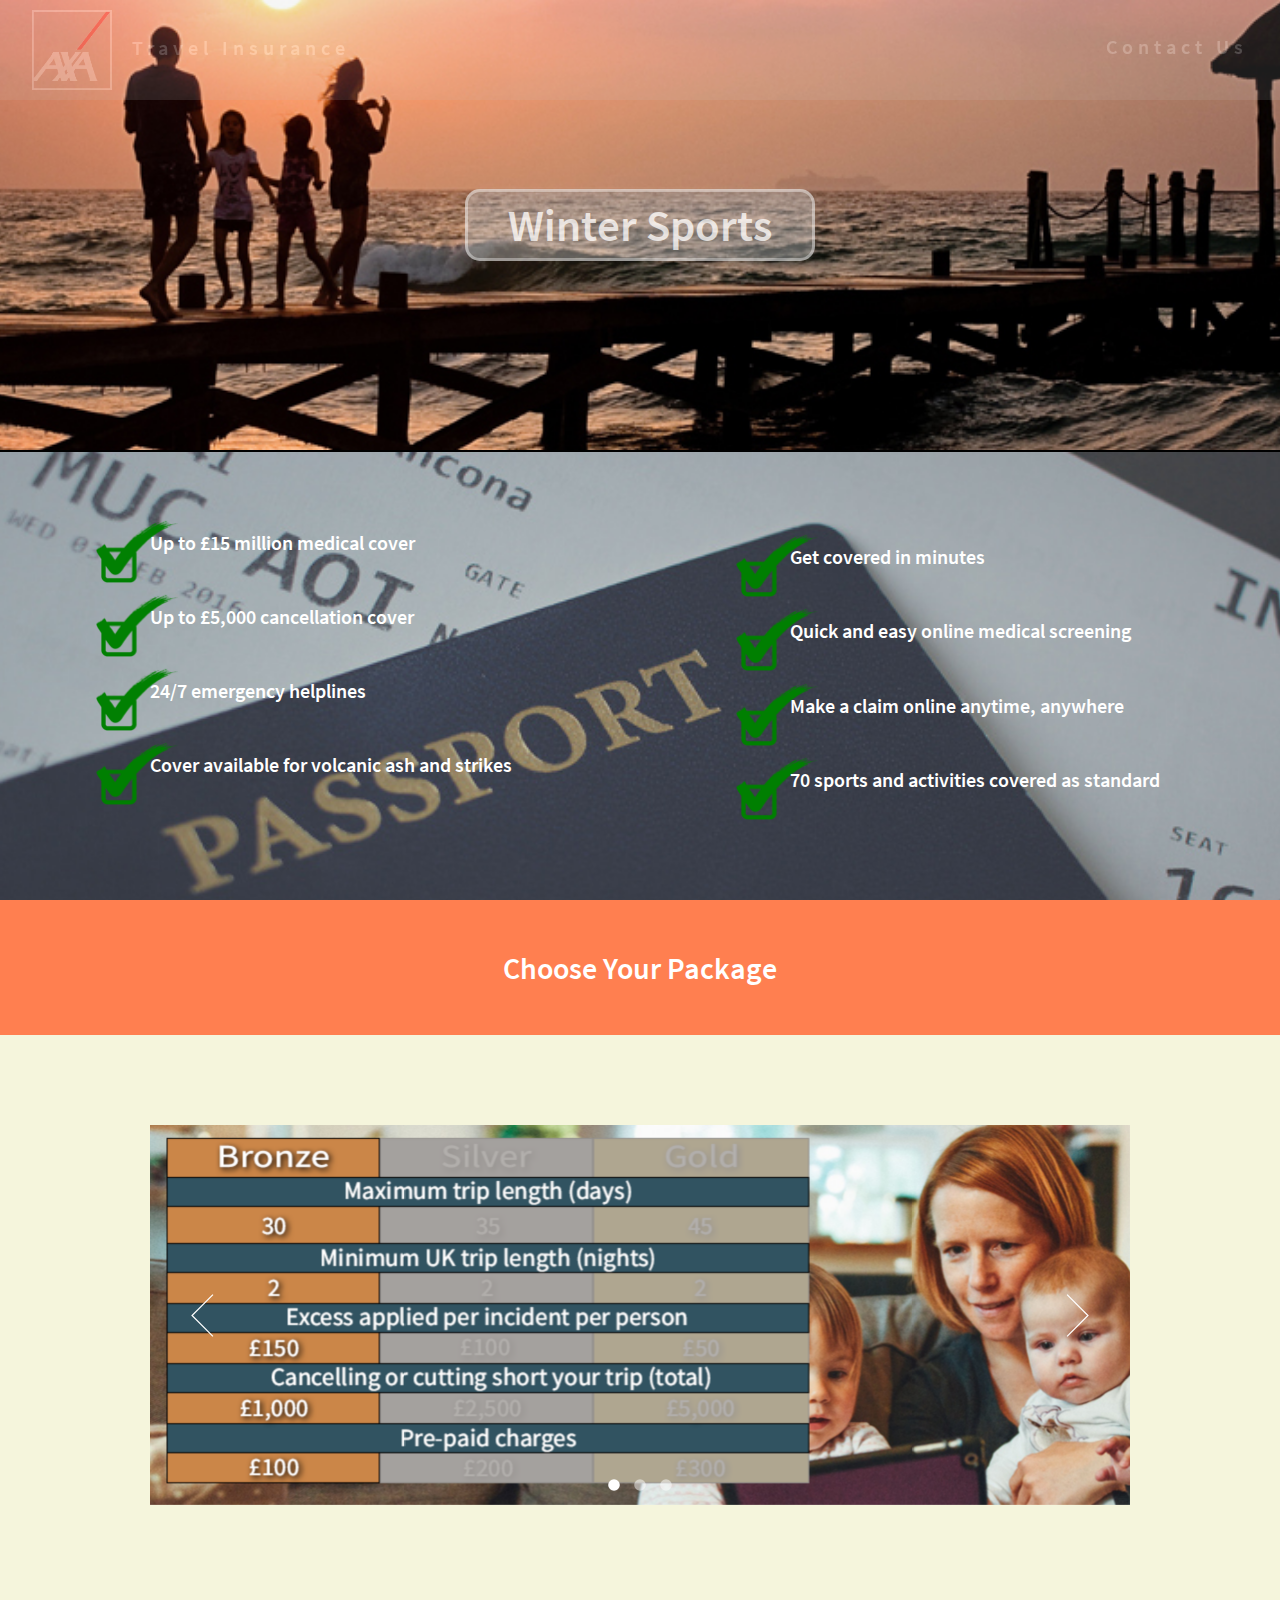
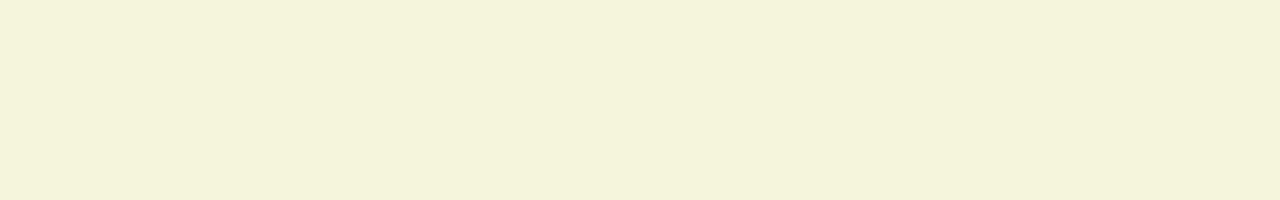
<file: winter.html>
<!doctype html>
<html lang="en">
<head>
<meta charset="utf-8">
<meta name="description" content="Axa travel insurance for single, multi trip cover"/>
<meta name="keywords" content="Axa, travel insurance, single trip, multitrip, family, deals, roadtrip, sking, snowboarding"/>
<meta name="viewport" content="width=device-width, initial-scale=1.0">
<title>AXA Winter Sports</title>
<link rel="stylesheet" type="text/css" href="css/style.css"/>
<link rel="stylesheet" type="text/css" href="css/style1.css"/>
</head>

<body>
	
<div id="wrapper">
<header>
	<nav>
		<div class="nav1">
		<a href="index.html" class="logo"></a>
		<h1>Travel Insurance</h1>
		</div>
		<div class="nav2">
		<a href="https://www.axa.co.uk/contact/">Contact Us</a>
		</div>	
	</nav>
</header>
	
<div id="area-1">
	
	<div id="hero1">
		<p>Winter Sports</p>
	</div>	

		<div id="hero-info">
			<div id="passport">
				<div class="info1">
					<div class="info1-holder">
						<div id="info1-r1"><p>Up to £15 million medical cover</p></div>	
						<div id="info1-r2"><p>Up to £5,000 cancellation cover</p></div>	
						<div id="info1-r3"><p>24/7 emergency helplines</p></div>
						<div id="info1-r4"><p>Cover available for volcanic ash and strikes</p></div>
						
					</div>
		
				</div>
				<div class="info2">
					<div class="info2-holder">
						<div id="info2-r1"><p>Get covered in minutes</p></div>	
						<div id="info2-r2"><p>Quick and easy online medical screening</p></div>	
						<div id="info2-r3"><p>Make a claim online anytime, anywhere</p></div>
						<div id="info2-r4"><p>70 sports and activities covered as standard</p></div>
					</div>
			
				</div>
			</div>
		</div>
</div>	
	<div id="area-2">
		<div id="carosel-title"><p>Choose Your Package</p></div>
		<div class="spacer1"></div>
		<div id="carosel-container">		
		<!--CAROSEL CONTAINER-->
		<div style="padding:0px; margin:0px; background-color:beige;font-family:arial,helvetica,sans-serif,verdana,'Open Sans'">
    
    <script>
        jssor_1_slider_init = function() {

            var jssor_1_SlideshowTransitions = [
              {$Duration:800,$Opacity:2}
            ];

            var jssor_1_options = {
              $AutoPlay: 1,
              $SlideshowOptions: {
                $Class: $JssorSlideshowRunner$,
                $Transitions: jssor_1_SlideshowTransitions,
                $TransitionsOrder: 1
              },
              $ArrowNavigatorOptions: {
                $Class: $JssorArrowNavigator$
              },
              $BulletNavigatorOptions: {
                $Class: $JssorBulletNavigator$
              }
            };

            var jssor_1_slider = new $JssorSlider$("jssor_1", jssor_1_options);

            /*#region responsive code begin*/

            var MAX_WIDTH = 980;

            function ScaleSlider() {
                var containerElement = jssor_1_slider.$Elmt.parentNode;
                var containerWidth = containerElement.clientWidth;

                if (containerWidth) {

                    var expectedWidth = Math.min(MAX_WIDTH || containerWidth, containerWidth);

                    jssor_1_slider.$ScaleWidth(expectedWidth);
                }
                else {
                    window.setTimeout(ScaleSlider, 30);
                }
            }

            ScaleSlider();

            $Jssor$.$AddEvent(window, "load", ScaleSlider);
            $Jssor$.$AddEvent(window, "resize", ScaleSlider);
            $Jssor$.$AddEvent(window, "orientationchange", ScaleSlider);
            /*#endregion responsive code end*/
        };
    </script>
   
    <div id="jssor_1" style="position:relative;margin:0 auto;top:0px;left:0px;width:980px;height:380px;overflow:hidden;visibility:hidden;">
        <!-- Loading Screen -->
        <div data-u="loading" class="jssorl-009-spin" style="position:absolute;top:0px;left:0px;width:100%;height:100%;text-align:center;background-color:rgba(0,0,0,0.7);">
            <img style="margin-top:-19px;position:relative;top:50%;width:38px;height:38px;" src="img/spin.svg" alt="spinning logo"/>
        </div>
        <div data-u="slides" style="cursor:default;position:relative;top:0px;left:0px;width:980px;height:380px;overflow:hidden;">
            <a href="https://secure.axainsurance.com/Sales/Standard/LogOn/LogOn?ReturnUrl=%2FSales%2FAxaDirect%2FAxa%2Fprivatedomain%2FEntry%3F_ga%3D2.149423411.420835411.1527441483-321913364.1527441483&_ga=2.149423411.420835411.1527441483-321913364.1527441483">
			<div data-p="170.00">
                <img data-u="image" src="img/bronze.png" alt="bronze package deal"/>	
            </div>
				</a>
            <a href="https://secure.axainsurance.com/Sales/Standard/LogOn/LogOn?ReturnUrl=%2FSales%2FAxaDirect%2FAxa%2Fprivatedomain%2FEntry%3F_ga%3D2.149423411.420835411.1527441483-321913364.1527441483&_ga=2.149423411.420835411.1527441483-321913364.1527441483">
			<div data-p="170.00">
                <img data-u="image" src="img/silver.png" alt="silver package deal"/>
            </div>
				</a>
            <a href="https://secure.axainsurance.com/Sales/Standard/LogOn/LogOn?ReturnUrl=%2FSales%2FAxaDirect%2FAxa%2Fprivatedomain%2FEntry%3F_ga%3D2.149423411.420835411.1527441483-321913364.1527441483&_ga=2.149423411.420835411.1527441483-321913364.1527441483">
			<div data-p="170.00">
                <img data-u="image" src="img/gold.png" alt="gold package deal"/>
            </div>
				</a>
          
          
        </div>
        <!-- Bullet Navigator -->
        <div data-u="navigator" class="jssorb051" style="position:absolute;bottom:12px;right:12px;" data-autocenter="1" data-scale="0.5" data-scale-bottom="0.75">
            <div data-u="prototype" class="i" style="width:16px;height:16px;">
                <svg viewbox="0 0 16000 16000" style="position:absolute;top:0;left:0;width:100%;height:100%;">
                    <circle class="b" cx="8000" cy="8000" r="5800"></circle>
                </svg>
            </div>
        </div>
        <!-- Arrow Navigator -->
        <div data-u="arrowleft" class="jssora051" style="width:55px;height:55px;top:0px;left:25px;" data-autocenter="2" data-scale="0.75" data-scale-left="0.75">
            <svg viewbox="0 0 16000 16000" style="position:absolute;top:0;left:0;width:100%;height:100%;">
                <polyline class="a" points="11040,1920 4960,8000 11040,14080 "></polyline>
            </svg>
        </div>
        <div data-u="arrowright" class="jssora051" style="width:55px;height:55px;top:0px;right:25px;" data-autocenter="2" data-scale="0.75" data-scale-right="0.75">
            <svg viewbox="0 0 16000 16000" style="position:absolute;top:0;left:0;width:100%;height:100%;">
                <polyline class="a" points="4960,1920 11040,8000 4960,14080 "></polyline>
            </svg>
        </div>
    </div>
</div>
		</div>

	</div>		
	
</div>
	<script src="js/jquery-3.2.1.js"></script>
	<script src="js/jssor.slider-27.1.0.min.js"></script>
	<script>jssor_1_slider_init();</script>
	<script src="js/script.js"></script>
</body>
</html>
</file>
<file: css/style.css>
@charset "utf-8";
/* CSS Document */

   /*Fonts*/
@font-face{
	font-family:"source-semi";
	src: url("../font/SourceSansPro-Semibold.ttf");}
/*body details*/
#wrapper{
	width:100%;
	height:100%;
	margin: 0;
	padding: 0;}

body, html {
    height: 100%;}
body{
	margin: 0;
	padding: 0;
	overflow-x: hidden;
	background-color:#FFFFFF;
	font-family:"source-semi";}
header{
	background: rgba(199,199,199,0.50);
	display:none;
	width: 100%;
	height: 100px;
	top: 0;
	left: 0;
	position: fixed;
	z-index: 50;}

   /*Nav*/

nav{
	width: 95%;
	height: 80px;
	padding: 10px;
	margin:auto;}
.nav1{
	width:50%;
	height:80px;
	margin:0;
	padding:0;						
	float: left;}
.logo{
	width:80px;
	height:80px;
	background-image:url(../img/axa-logo.png);
	background-size: contain;
	float: left;}
.nav2{
	width:50%;
	height:80px;
	margin:0;
	padding:0;
	float:left;}
.nav2:hover{
	opacity: 0.5;
}
.nav2 a{
	
	text-decoration: none;
	text-decoration-style: none;
	color:#FFFFFF;
	font-family:'source-semi';
	letter-spacing: 5px;
	font-size: 20px;
	text-align: right;
	float: right;
	margin:24px 0 0 0;}

   /**/

h1{
	color:#FFFFFF;
	letter-spacing: 5px;
	margin:25px 0 0 0;
	position: relative;
	left:20px;
	font-size: 20px;}
h2{
	text-align: center;
	font-family:"source-semi";
	color:white;
	border: solid;
	border-radius: 3px;
	border-width: 1.5px;
	border-color:#FFFFFF;
	display: inline-block;
	padding:4px;}


	/*Page breakers between fixed scroll paralax effect images*/

.breaker1{
	background-color:cadetblue;
	text-align: center;
	padding:50px 80px;
	border-top: solid;
	border-bottom: solid;
	border-radius: 3px;
	border-width: 1.5px;
	border-color:white;}
.breaker1 p{
	text-align: center;
	font-family:"source-semi";
	font-size: 20px;
	color:#FFFFFF;}
.breaker2 h2{
	color:white;
	border: solid;
	border-radius: 3px;
	border-width: 1.5px;
	border-color:white;
	display: inline-block;
	padding:4px;}
.breaker2{
	border-top: solid;
	border-bottom: solid;
	border-radius: 3px;
	border-width: 1.5px;
	border-color:white;
	background-color:coral;		
	text-align: center;
	padding:50px 80px;}
.breaker2 p{
	text-align: center;
	font-family:"source-semi";
	font-size: 20px;
	color:#FFFFFF;}
.visalink{
	text-decoration: none;
	text-decoration-style: none;
	color:red;}

.hero{
	background:url(../img/rocks1.jpg)no-repeat center;
	background-attachment:fixed;
	background-size:cover;
	height:100%;
	display:flex;}
.bus{
	background: url(../img/bus.jpg)no-repeat;
	background-attachment: fixed;
	background-size: cover;
	height:100%;
	display:flex}

#container{
	width:600px;
	height:500px;
	background:url(../img/switch.png)no-repeat left;
	background-size:cover; 
	margin:auto;
	display:none;
	display:flex;
	flex-direction:column;
	align-items: center;
	justify-content: center;}

#container p{
	color:#FFFFFF;
	font-family:"source-semi";
	font-size: 100px;
	letter-spacing: 10px;}

#container1{
	width:600px;
	height:500px;
	background:url(../img/switch.png)no-repeat left;
	background-size:cover; 
	margin:auto;
	display:none;
	display:flex;
	flex-direction:column;
	align-items: center;
	justify-content: center;}

#container1 p{
	color:#FFFFFF;
	font-family:"source-semi";
	font-size: 100px;
	letter-spacing: 10px;}

#container1 .box3{
	transform:translate(1%,-55%);}
.box1{
	flex:1;
	display:none;
	transform: translate(75%,60%);}
.box2{
	flex:1;
	display:none;
	transform: translate(50%,0)}
.box3{
	flex:1;
	transform:translate(15%,-60%);
	display:none;}
.map{
	height:100vh;
	background-color:#FFFFFF;
	width:100%;
	display:flex;
	background:url(../img/map-back.jpg)no-repeat center;
	background-size:cover;}
#holder{
	background:url(../img/map.jpg)no-repeat center;
	background-size:cover;
	width:80%;
	height:80%;
	background-color: red;
	margin:auto;
	display:flex;}
.button{
	width:400px;
	height:100px;
	background:url(../img/button.png)no-repeat;
	background-size:cover;
	margin:auto;}
.button:hover{
	opacity: 0.7;}

	#resp-menu{
		position:fixed;
		width: 100%;
		height:100vh;	
		background: rgba(199,199,199,0.8);
		top:0;
		left: 0;
		opacity: 0.96;
		display:none;/*display: none*/}
	
#trip-title{
	width:100%;
	height:15%;}
#trip-title1{
	width:500px;
	height:100px;
	margin:auto;
	transform:translate(0,20%);}
#trip-title1 p{
	text-align: center;
	color:#FFFFFF;
	font-size:40px;
	background-color:rgba(255,127,80,0.7);
	border:solid;
	border-width:3px;
	border-radius: 10px;
	border-color:#FFFFFF;}
#trip-holder{
	width:100%;
	height:85%;
	background-color:pink;}
#trip-holder p{
	color:#FFFFFF;
	font-size:50px;
	margin:auto;
	text-align: center;
	padding-top:180px;
	padding-bottom:180px;}
a {
	text-decoration:none;}		
		#trip1{
			width:50%;
			height:50%;
			float:left;
			background:url(../img/trip1.jpg)no-repeat;
			background-size:cover;
			opacity: 0.8;}
#trip1:hover{
	opacity:1;}
		#trip2{
			width:50%;
			height:50%;
			float:right;
			background:url(../img/trip2.jpg)no-repeat;
			background-size:cover;
			opacity: 0.8;}
#trip2:hover{
	opacity:1;}
		#trip3{
			width:50%;
			height:50%;
			background:url(../img/trip3.jpg)no-repeat;
			background-size:cover;
			float: left;
			opacity: 0.8;}
#trip3:hover{
	opacity:1;}
		#trip4{
			width:50%;
			height:50%;
			float: left;
			background:url(../img/trip4.jpg)no-repeat;
			background-size:cover;
			opacity: 0.8;}
#trip4:hover{
	opacity:1;}

#exit{
	width:2%;
	height:4%;
	background-color: coral;
	float:right;
	position: relative;
	text-align:center;}
#exit:hover{
	background-color:rgba(255,255,255,0.50);}
#exit p:hover{
	color:#000000;}
#exit p{
	padding-top: 10px;
	padding-bottom: 10px;
	margin: 0;
	color:#FFFFFF;}

.hideme{
	opacity:0;}

#footer{
	width:100%;
	height:100px;
	z-index: 30;
	display: flex;}
.footer-holder{
	display: inline-block;
	margin:auto;}
.footer-holder a{
	font-size:23px;
	text-decoration: none;
	text-decoration-style: none;
	font-family:"source-semi";
	color:darkgrey;
	margin:5px;
	padding:10px;
	border-left:solid;
	border-width: 2px;
	border-color:darkgrey;}
.footer-holder a:hover{
	opacity: 0.5;}
.footer-holder a:first-child{
	border-width: 0px;}
.spacer{
	display:block;
	height:1%;}

/*Sing Trip Site*/

#area-1{
	height:100vh;
	padding:0;
	margin:0;
	font-family:"source-semi";}
/*  */
#hero1{
	width:100%;
	height:50%;
	display:flex;
	background:url("../img/single-hero3.jpg")top;
	background-size:cover;
	background-repeat: no-repeat;
	border-bottom:solid;
	border-color:#000000;
	border-width:2px}
#hero1 p{
	text-align: center;
	margin:auto;
	color:#FFFFFF;
	font-size:45px;
	justify-content: center;
	display:none;
	padding:5px 40px;
	background-color:rgba(199,199,199,0.5);
	border:solid;
	border-radius:15px;
	border-color:rgba(255,255,255,0.5);}

/*  */
#hero-info{
	width:100%;
	height:50%;}

#passport{
	width:100%;
	height:100%;
	background:url(../img/passport.jpg)center;
	background-size:cover;
	margin:auto;
	display: flex;}
.info1{
	width:50%;
	height:100%;
	display:flex;}
.info1 p{
	margin:0;
    padding:0;
	text-align:left;
	color:#FFFFFF;
	font-size:30px;
	transform:translate(12%,40%);}
.info2{
	width:50%;
	height:100%;
	display:flex;}
.info2 p{
	margin:0;
    padding:0;
	text-align:left;
	color:#FFFFFF;
	font-size:30px;
	transform:translate(12%,40%);}
.info1-holder{
	width:70%;
	height:70%;
	margin:auto;
	}
.info2-holder{
	width:70%;
	height:70%;
	margin:auto;
	align-content:center;}


#info1-r1{
	height:20%;
	background:url(../img/tick.png)left no-repeat;
	background-size:contain;
	margin-bottom:2.5%;}
#info1-r2{
	height:20%;
	background:url(../img/tick.png)left no-repeat;
	background-size:contain;
	margin-bottom:2.5%}
#info1-r3{
	height:20%;
	background:url(../img/tick.png)left no-repeat;
	background-size:contain;
	margin-bottom:2.5%}
#info1-r4{
	height:20%;
	background:url(../img/tick.png)left no-repeat;
	background-size:contain;}

#info2-r1{
	height:20%;
	background:url(../img/tick.png)left no-repeat;
	background-size:contain;
	margin-bottom:2.5%;}
#info2-r2{
	height:20%;
	background:url(../img/tick.png)left no-repeat;
	background-size:contain;
	margin-bottom:2.5%}
#info2-r3{
	height:20%;
	background:url(../img/tick.png)left no-repeat;
	background-size:contain;
	margin-bottom:2.5%}
#info2-r4{
	height:20%;
	background:url(../img/tick.png)left no-repeat;
	background-size:contain;}

/*  */
#area-2{
	width:100%;
	height:100vh;
	background-color:beige;}


#carosel-container{
	height:auto;
	width:100%;}
#carosel-title{
	height:15%;
	width:100%;
	display:flex;
	background-color:coral;}
#carosel-title p{
	color:#FFFFFF;
	font-size:30px;
	padding:0;
	margin:auto;}
.spacer1{
	width:100%;
	height:10%;}

@media (max-width: 1500px){
	.info1 p{font-size:25px;}
	.info2 p{font-size:25px;}}
@media (max-width: 1300px){
	.info1 p{font-size:20px;}
	.info2 p{font-size:20px;}}
@media (max-width: 1000px) {
    .hero {
        background-attachment: scroll;}
	.bus {
		background-attachment: scroll;}
}

/*  Mobile Site */
@media (max-width: 872px) {
	.hero{
		background:url(../img/rocks-mobile.jpg)no-repeat center;
		background-size: cover;
		height:100%;
		width:auto;}
	
	#container{
		width:300px;
		height:250px;}
	#container p{
	font-size: 30px;}
	#container1{
		width:300px;
		height:250px;}
	#container1 p{
	font-size: 30px;}
	
	.nav2 {		
		display:none;}
	
		.logo{
		width:40px;
		height:40px;}
		.nav1{
		width:100%;
		height:80px;
		margin-top:5%;
		padding:0;						
		float: left;}
		h1{
		font-size: 11px;
		position: relative;
		transform: translate(0,-90%);}

	.breaker1 p{
	font-size: 15px;}
	.breaker2 p{
	font-size: 15px;}
	
	.bus{
		background:url(../img/bus.jpg)center;
		height:700px;
		width:auto;}
	.map{
	height:700px;
	background-color:#FFFFFF;
	display:flex;
	background:url(../img/map-back.jpg)no-repeat center;
	background-size:cover;}
	#holder{
	background:url(../img/map.jpg)no-repeat center;
	background-size:cover;
	width:80%;
	height:40%;
	background-color: red;
	margin:auto;}
.footer-holder a{
	font-size:12px;}
.spacer{
	display:block;
	height:1%;}
.button{
	width:200px;
	height:100px;
	transform:translate(0,20%);
	background:url(../img/button2.png)no-repeat;
	background-size: contain;}

	header{
		height:80px;}
	
	
	#exit{
		width:10%;
		height:5%;}
	

#resp-menu{
		position:fixed;
		width: 100%;
		height:100vh;	
		background: rgba(199,199,199,0.9);
		top:0;
		left: 0;
		opacity:1;
		display:none;/*display: none*/}	
#trip-title{
	width:100%;
	height:2%;}
#trip-title1{
		transform: translate(0,0);
		width:180px;
		height:50px;
	}
#trip-title p{
	font-size:15px;
	opacity:1;
	transform:translate(0,1%);}
#trip-holder p{
	padding-top:50px;
	padding-bottom:50px;
	font-size: 30px;}
#trip-holder{
	width:100%;
	height:85%;
	opacity:1;}

		#trip1{
			width:100%;
			height:25%;
			opacity:1}
		#trip2{
			width:100%;
			height:25%;
			float: left;}
		#trip3{
			width:100%;
			height:25%;}
		#trip4{
			width:100%;
			height:25%;}


/*Single Trip Site*/
	#hero1{
		background-position:left;
		background:url(../img/single-hero1.jpg)no-repeat;
		background-size:cover;}
	#hero-holder{
		transform:translate(0,-20%);}
	#passport{
	flex-direction: column;}
.info1{
	width:100%;
	height:50%;
	display:flex;
	flex:1;
	flex-wrap:wrap;}
.info1 p{
	font-size:15px;
	transform:translate(15%,30%);
	}
.info2 p{
	font-size:15px;
	transform:translate(15%,30%);
	}
.info2{
	width:100%;
	height:50%;
	display:flex;
	flex-wrap:wrap; 
	flex:1;}

	
	
	
	
	
	
	
}
</file>
<file: css/style1.css>
@charset "utf-8";
/* CSS Document */

.jssorl-009-spin img {
            animation-name: jssorl-009-spin;
            animation-duration: 1.6s;
            animation-iteration-count: infinite;
            animation-timing-function: linear;
        }

        @keyframes jssorl-009-spin {
            from { transform: rotate(0deg); }
            to { transform: rotate(360deg); }
        }

        /*jssor slider bullet skin 051 css*/
        .jssorb051 .i {position:absolute;cursor:pointer;}
        .jssorb051 .i .b {fill:#fff;fill-opacity:0.5;}
        .jssorb051 .i:hover .b {fill-opacity:.7;}
        .jssorb051 .iav .b {fill-opacity: 1;}
        .jssorb051 .i.idn {opacity:.3;}

        /*jssor slider arrow skin 051 css*/
        .jssora051 {display:block;position:absolute;cursor:pointer;}
        .jssora051 .a {fill:none;stroke:#fff;stroke-width:360;stroke-miterlimit:10;}
        .jssora051:hover {opacity:.8;}
        .jssora051.jssora051dn {opacity:.5;}
        .jssora051.jssora051ds {opacity:.3;pointer-events:none;}
</file>
